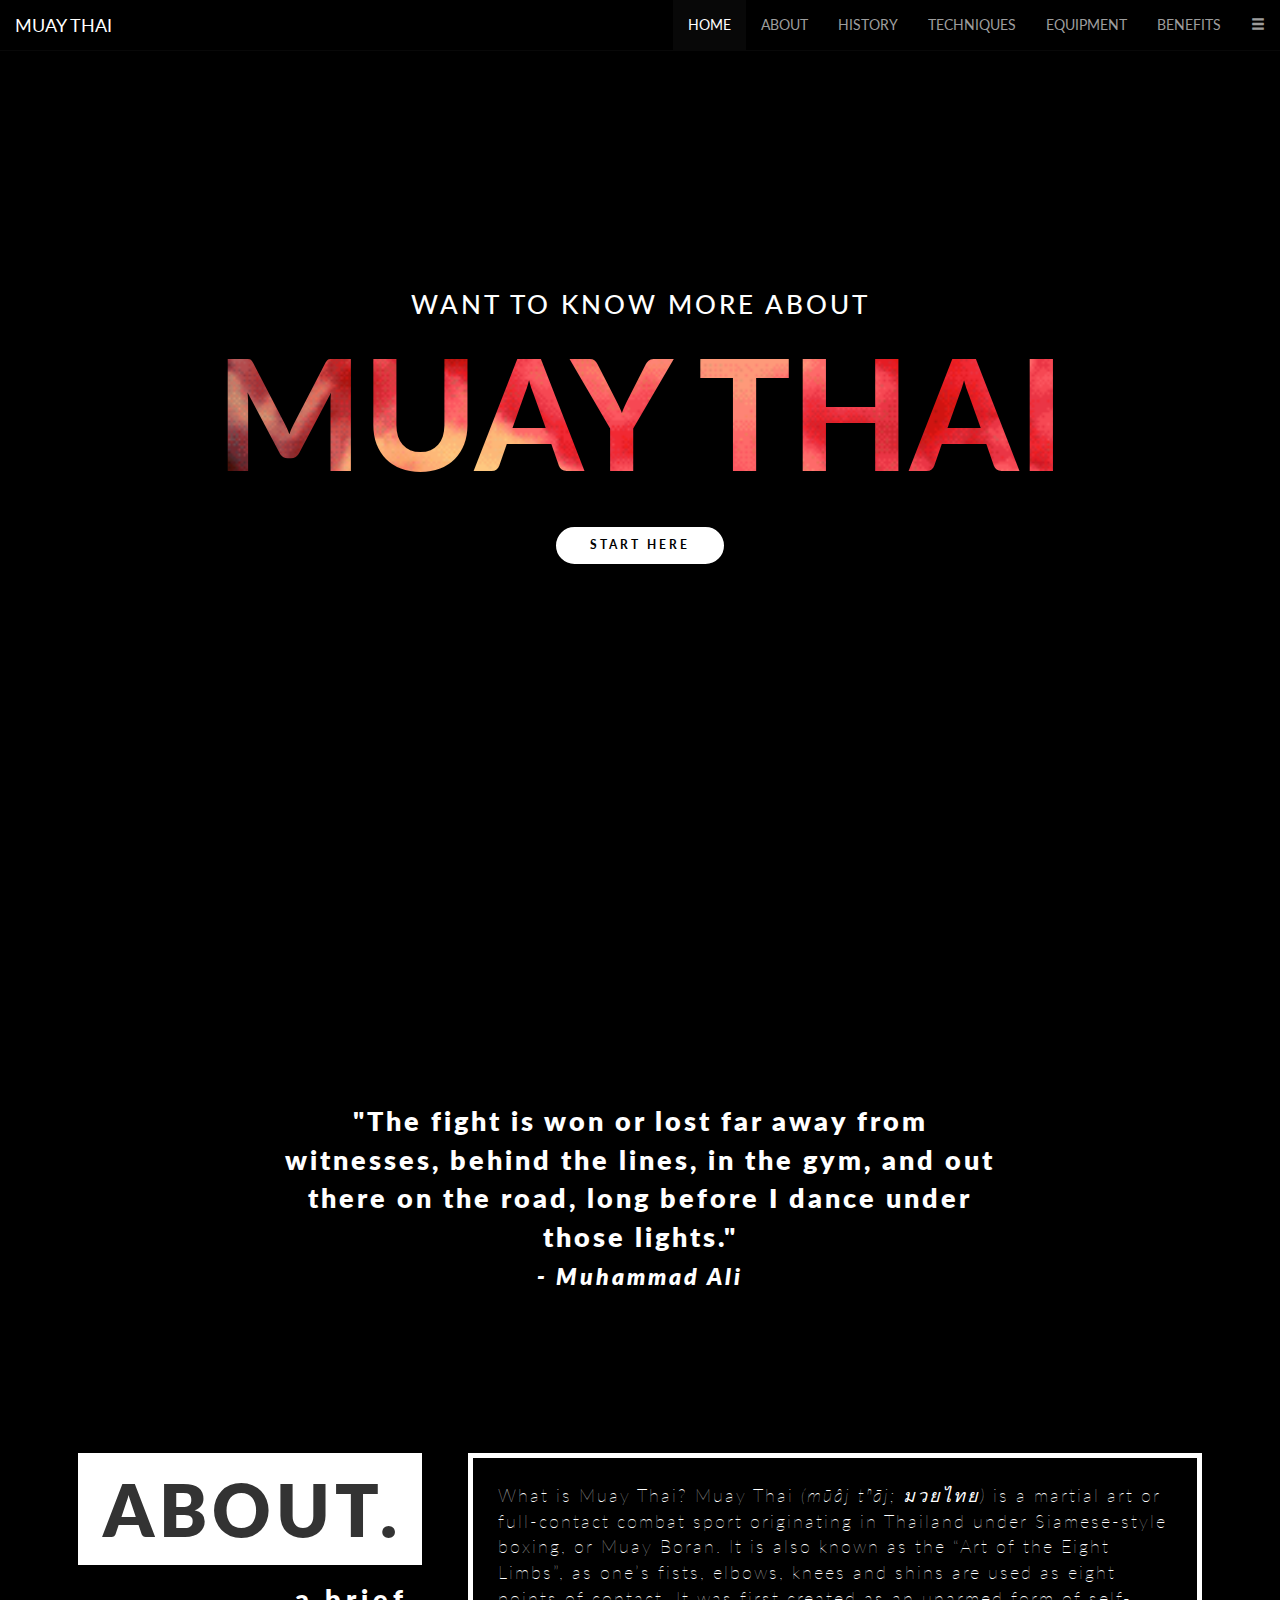
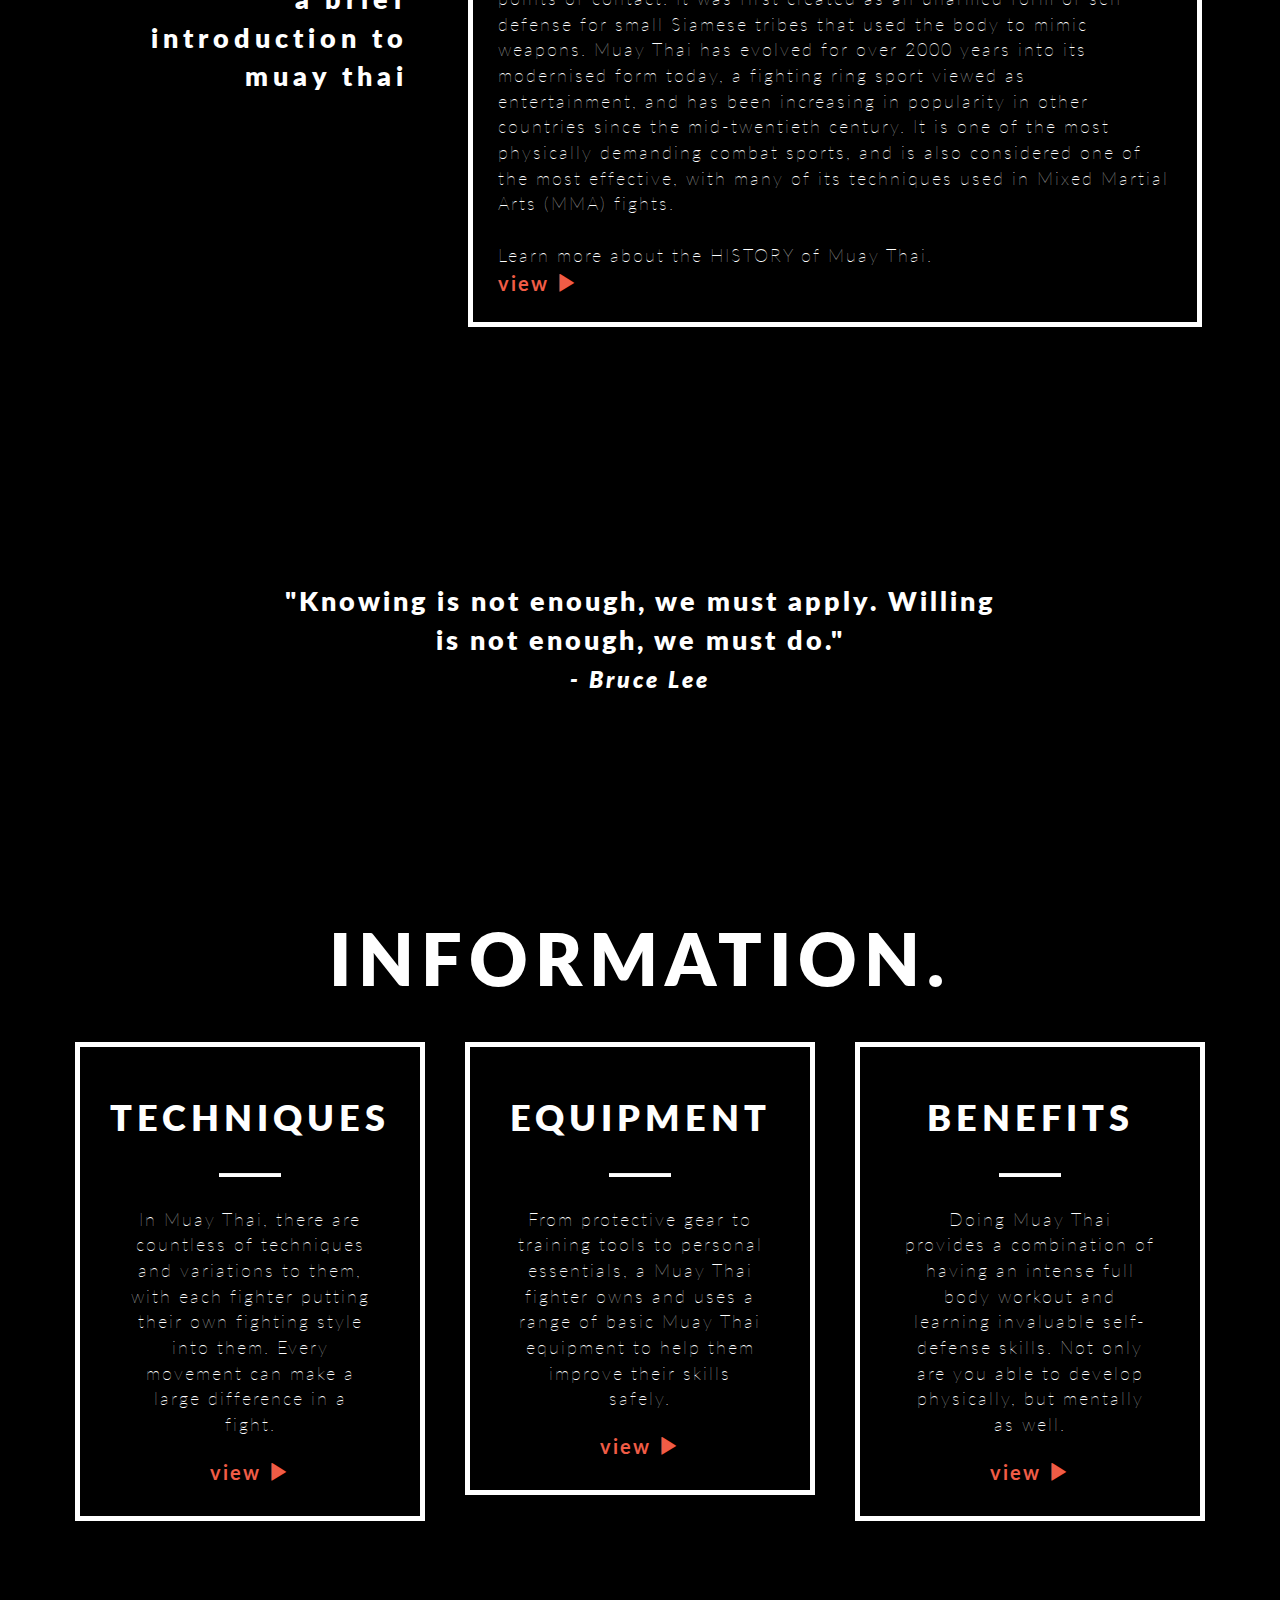
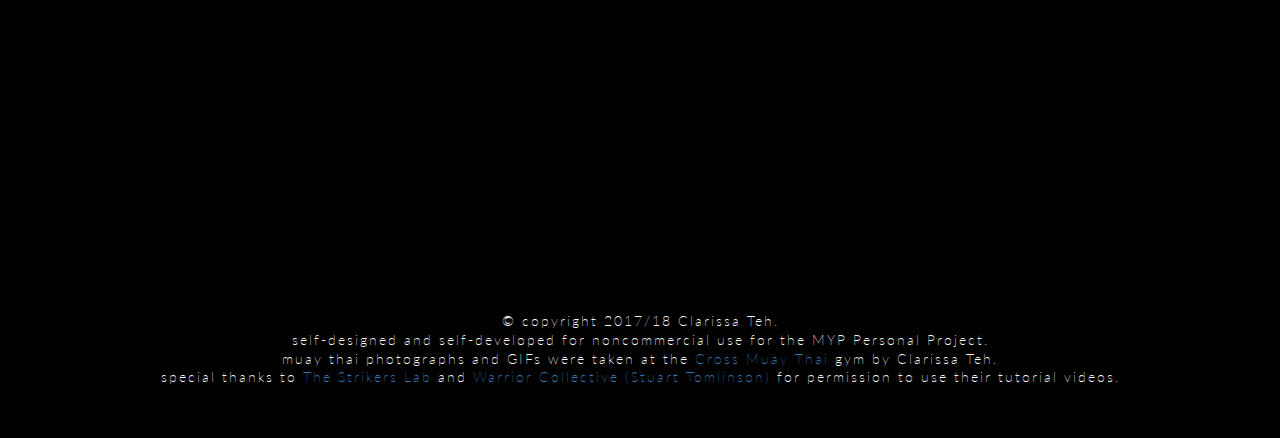
<file: index.html>
<!DOCTYPE html>
<html lang="en">
<head>
  <title>Muay Thai Information</title>
  <link rel="shortcut icon" href="./media/logo.png" />
  <meta charset="utf-8">
  <meta name="viewport" content="width=device-width, initial-scale=1">
  <link href="https://fonts.googleapis.com/css?family=Lato|Oswald" rel="stylesheet">
  <link rel="stylesheet" href="https://maxcdn.bootstrapcdn.com/bootstrap/3.3.7/css/bootstrap.min.css">
  <link rel="stylesheet" href="index.css" type="text/css" />
  <script src="https://ajax.googleapis.com/ajax/libs/jquery/3.2.1/jquery.min.js"></script>
  <script src="https://maxcdn.bootstrapcdn.com/bootstrap/3.3.7/js/bootstrap.min.js"></script>
</head>
<body>
  
  <div class="wip hidden-sm hidden-md hidden-lg hidden-xl">
    <div class="wip-holder">
      <h2 class="wip-info">THE MOBILE DEVICE VERSION IS STILL A</h2>
      <h1 class="wip-title">W.I.P</h1>
      <h2 class="wip-info">PLEASE USE A LARGER SCREEN TO VIEW THIS WEBSITE</h2>
    </div>
  </div>
  
<div class="hidden-xs">
<nav class="navbar navbar-inverse navbar-fixed-top navbar-expand-md">
  <div class="container-fluid">
    <div class="navbar-header">
      <button type="button" class="navbar-toggle collapsed" data-toggle="collapse" data-target="#bs-example-navbar-collapse-1" aria-expanded="false">
        <span class="sr-only">Toggle navigation</span>
        <span class="icon-bar"></span>
        <span class="icon-bar"></span>
        <span class="icon-bar"></span>
      </button>
      <a class="navbar-brand" href="index.html">MUAY THAI</a>
    </div>
   
   <div class="collapse navbar-collapse" id="bs-example-navbar-collapse-1">
     <ul class="nav navbar-nav navbar-right">
      <li class="active"><a href="index.html">HOME<span class="sr-only">(current)</span></a></li>
      <li><a href="index.html#group3">ABOUT</a></li>
      <li><a href="history.html">HISTORY</a></li>
      <li><a href="techniques.html">TECHNIQUES</a></li>
      <li><a href="equipment.html">EQUIPMENT</a></li>
      <li><a href="benefits.html">BENEFITS</a></li>
      <li class="visible-md visible-lg visible-xl"><a href="#"><span class="glyphicon glyphicon-menu-hamburger"></a></span></li>
    </ul>
   </div>
    
  </div>
  
</nav>

    <div id="group1">
      <header>
          <div class="intro">
          	<h2 class="semi-main-title">WANT TO KNOW MORE ABOUT</h2>
              <h1 class="main-title">MUAY THAI</h1>
              <br>
            <div class="start-here-holder">
          	  <h4><a href="#group3" class="start-here">START HERE</a></h4>
            </div>
          </div>
      </header>
    </div>
	
    <div class="parallax-background1">
      <div class="quote">
          	"The fight is won or lost far away from witnesses, behind the lines, in the gym, and out there on the road, long before I dance under those lights." 
          	<br>
          	<i>- Muhammad Ali</i>
      </div>
    </div>

    <div id="group3">
      <div class="about container">
        <div class="row">
          <div class="col-sm-4">
            <div class="col-sm-12 about-title">ABOUT.</div>
            <div class="col-sm-12">
              <div class="about-muaythai">a brief introduction to muay thai</div>
            </div>
          </div>
          
              <div class="col-sm-8 about-info-holder">
                <div class="about-info">What is Muay Thai? Muay Thai <i>(mūa̯j tʰāj; มวยไทย)</i> is a martial art or full-contact combat sport originating in Thailand under Siamese-style boxing, or Muay Boran. It is also known as the “Art of the Eight Limbs”, as one’s fists, elbows, knees and shins are used as eight points of contact. It was first created as an unarmed form of self-defense for small Siamese tribes that used the body to mimic weapons. Muay Thai has evolved for over 2000 years into its modernised form today, a fighting ring sport viewed as entertainment, and has been increasing in popularity in other countries since the mid-twentieth century. It is one of the most physically demanding combat sports, and is also considered one of the most effective, with many of its techniques used in Mixed Martial Arts (MMA) fights.
                  <br>
                  <br>
                  Learn more about the HISTORY of Muay Thai. <div class="history-view"><a href="history.html">view  <span class="glyphicon glyphicon-play"></span></a></div>
                </div>
              </div>
          
        </div>
      </div>
    </div>
    
    <div class="parallax-background2">
      <div class="quote">
          	"Knowing is not enough, we must apply. Willing is not enough, we must do." 
          	<br>
          	<i>- Bruce Lee</i>
      </div>
    </div>

    <div id="group5">
      <div class="info container">
        <div class="row">
          <div class="col-sm-12 info-head">INFORMATION.</div>
        </div>
        <div class="row info-container" >
          
          <div class="col-sm-4 techniques info-section">
            <div class="col-sm-12 info-gap">
              <div class="info-title">TECHNIQUES</div>
              <hr class="info-break">
              <div class="info-body">In Muay Thai, there are countless of techniques and variations to them, with each fighter putting their own fighting style into them. Every movement can make a large difference in a fight.</div>
              <div class="info-view"><a href="techniques.html">view  <span class="glyphicon glyphicon-play"></span></a></div>
            </div>
          </div>
          <div class="col-sm-4 equipment info-section">
            <div class="col-sm-12 info-gap">
              <div class="info-title">EQUIPMENT</div>
              <hr class="info-break">
              <div class="info-body">From protective gear to training tools to personal essentials, a Muay Thai fighter owns and uses a range of basic Muay Thai equipment to help them improve their skills safely.</div>
              <div class="info-view"><a href="equipment.html">view  <span class="glyphicon glyphicon-play"></span></a></div>
            </div>
          </div>
          <div class="col-sm-4 benefits info-section">
            <div class="col-sm-12 info-gap">
              <div class="info-title">BENEFITS</div>
              <hr class="info-break">
              <div class="info-body">Doing Muay Thai provides a combination of having an intense full body workout and learning invaluable self-defense skills. Not only are you able to develop physically, but mentally as well. </div>
              <div class="info-view"><a href="benefits.html">view  <span class="glyphicon glyphicon-play"></span></a></div>
            </div>
          </div>
        </div>
          
      </div>
    </div>
    
    <div class="footer-image"></div>
      
    <footer>
      <div class="footer-content">
          <p class="credit">
            &copy; copyright 2017/18 Clarissa Teh. 
            <br>
            self-designed and self-developed for noncommercial use for the MYP Personal Project.
            <br>
            muay thai photographs and GIFs were taken at the <a href="http://www.crossmuaythai.com/">Cross Muay Thai</a> gym by Clarissa Teh.
            <br>
            special thanks to <a href="https://www.youtube.com/user/MuayThaiMovement">The Strikers Lab</a> and <a href="https://www.youtube.com/channel/UCpLH5tDGl_QiRJ1eDUTLFxQ">Warrior Collective (Stuart Tomlinson)</a> for permission to use their tutorial videos.
          </p>
      </div>
    </footer>
  </div>  

</body>
</html>
</file>
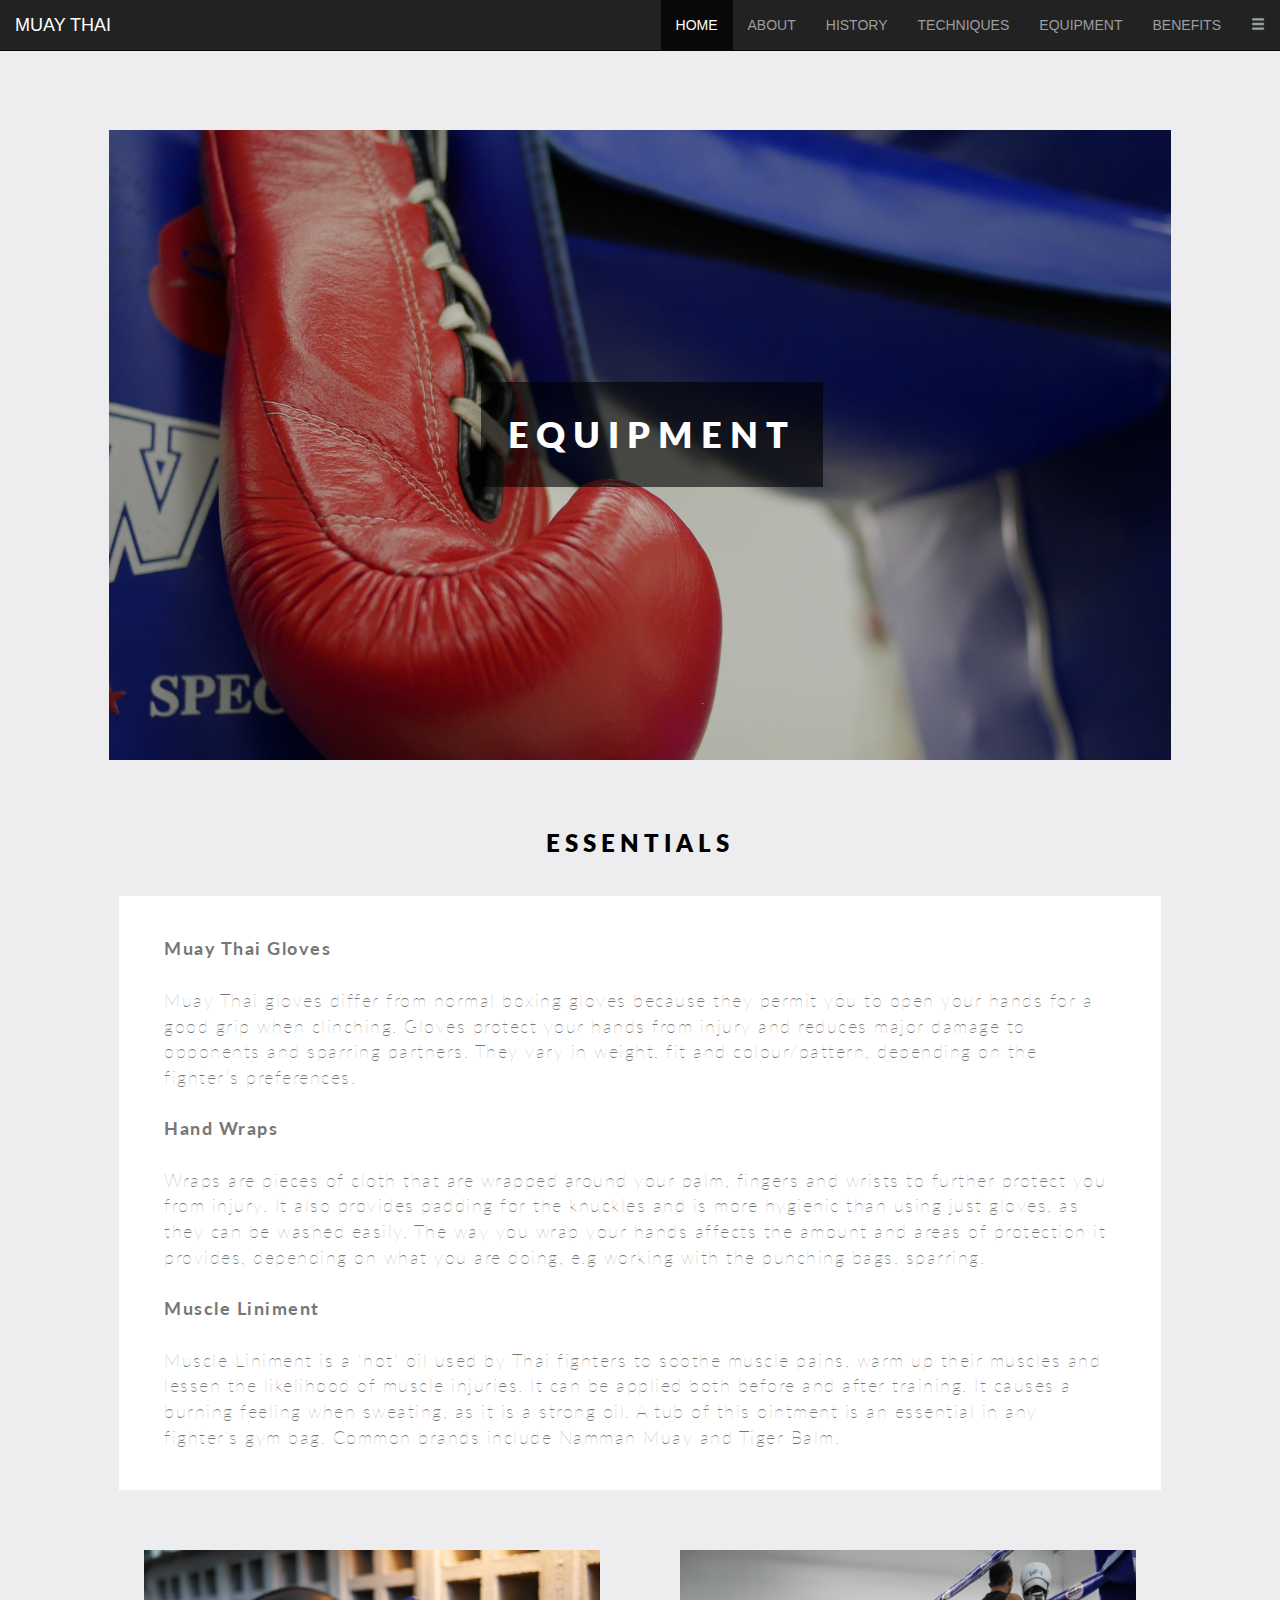
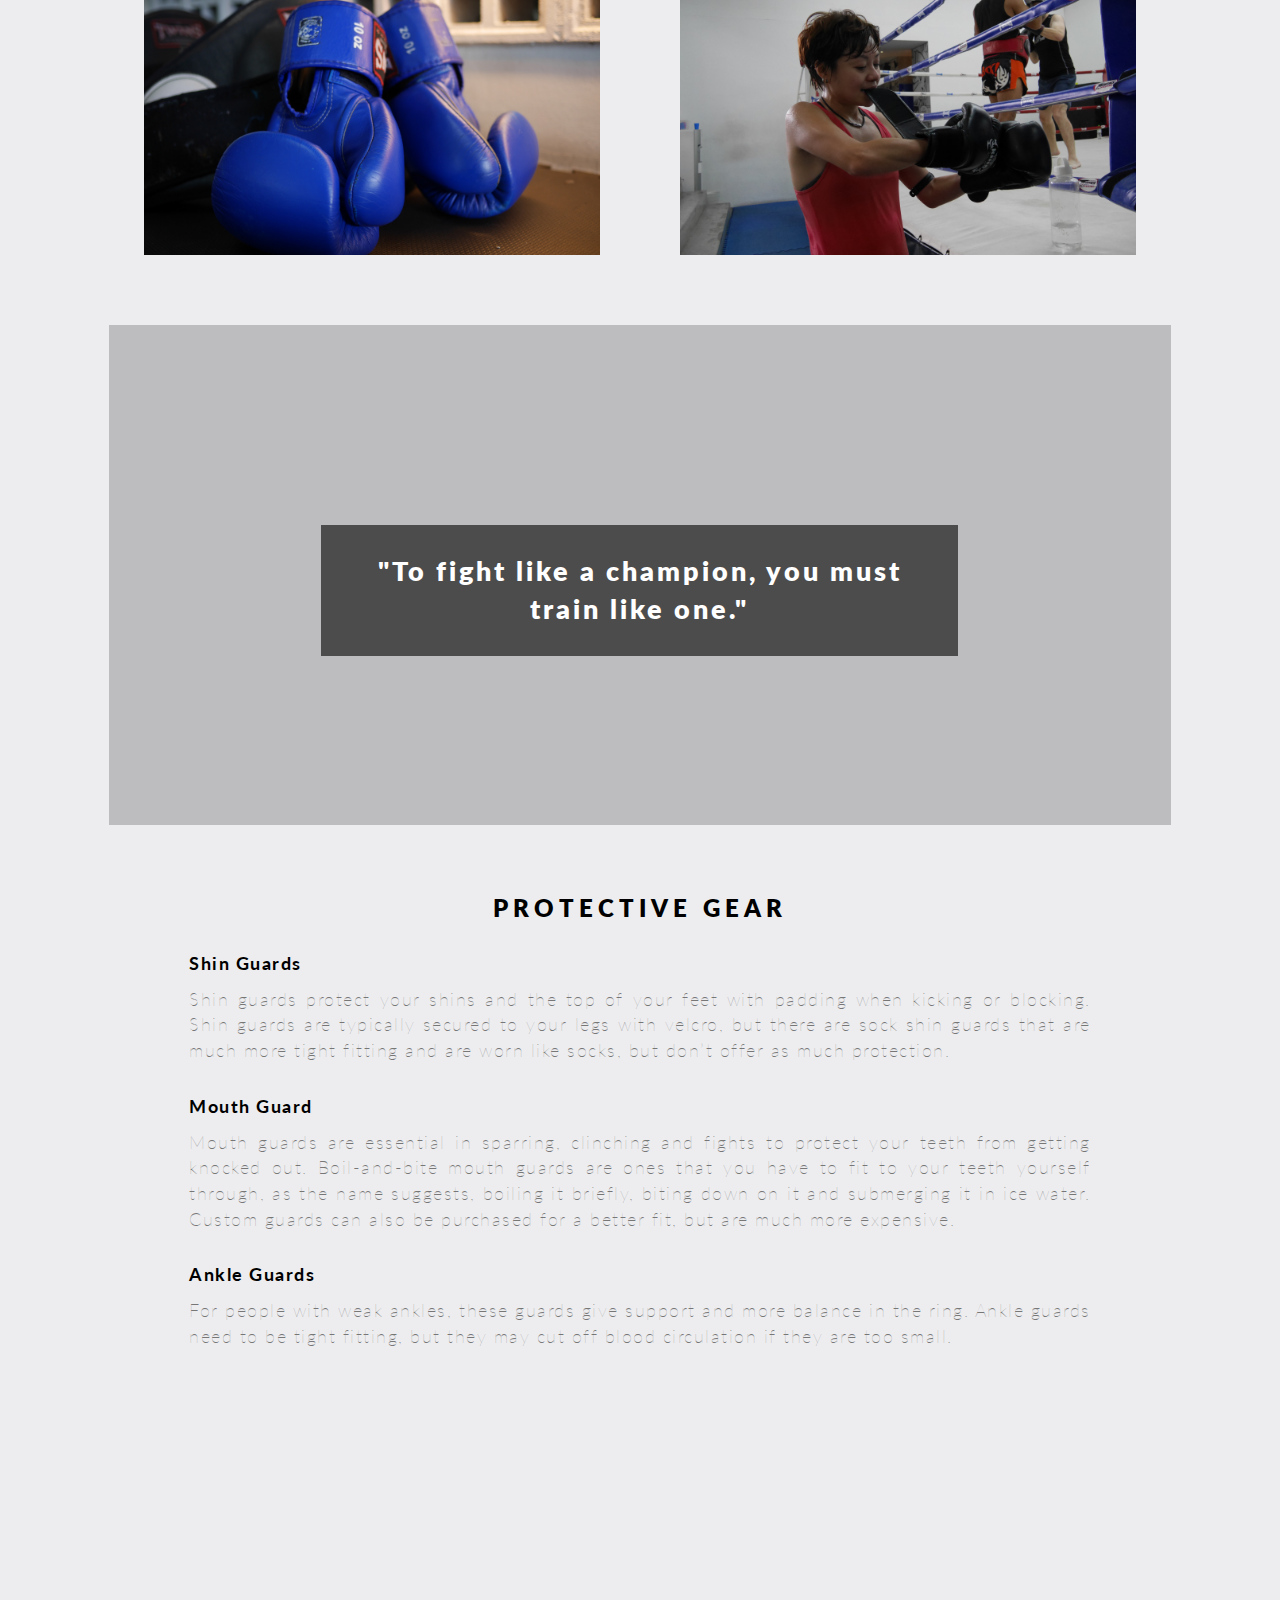
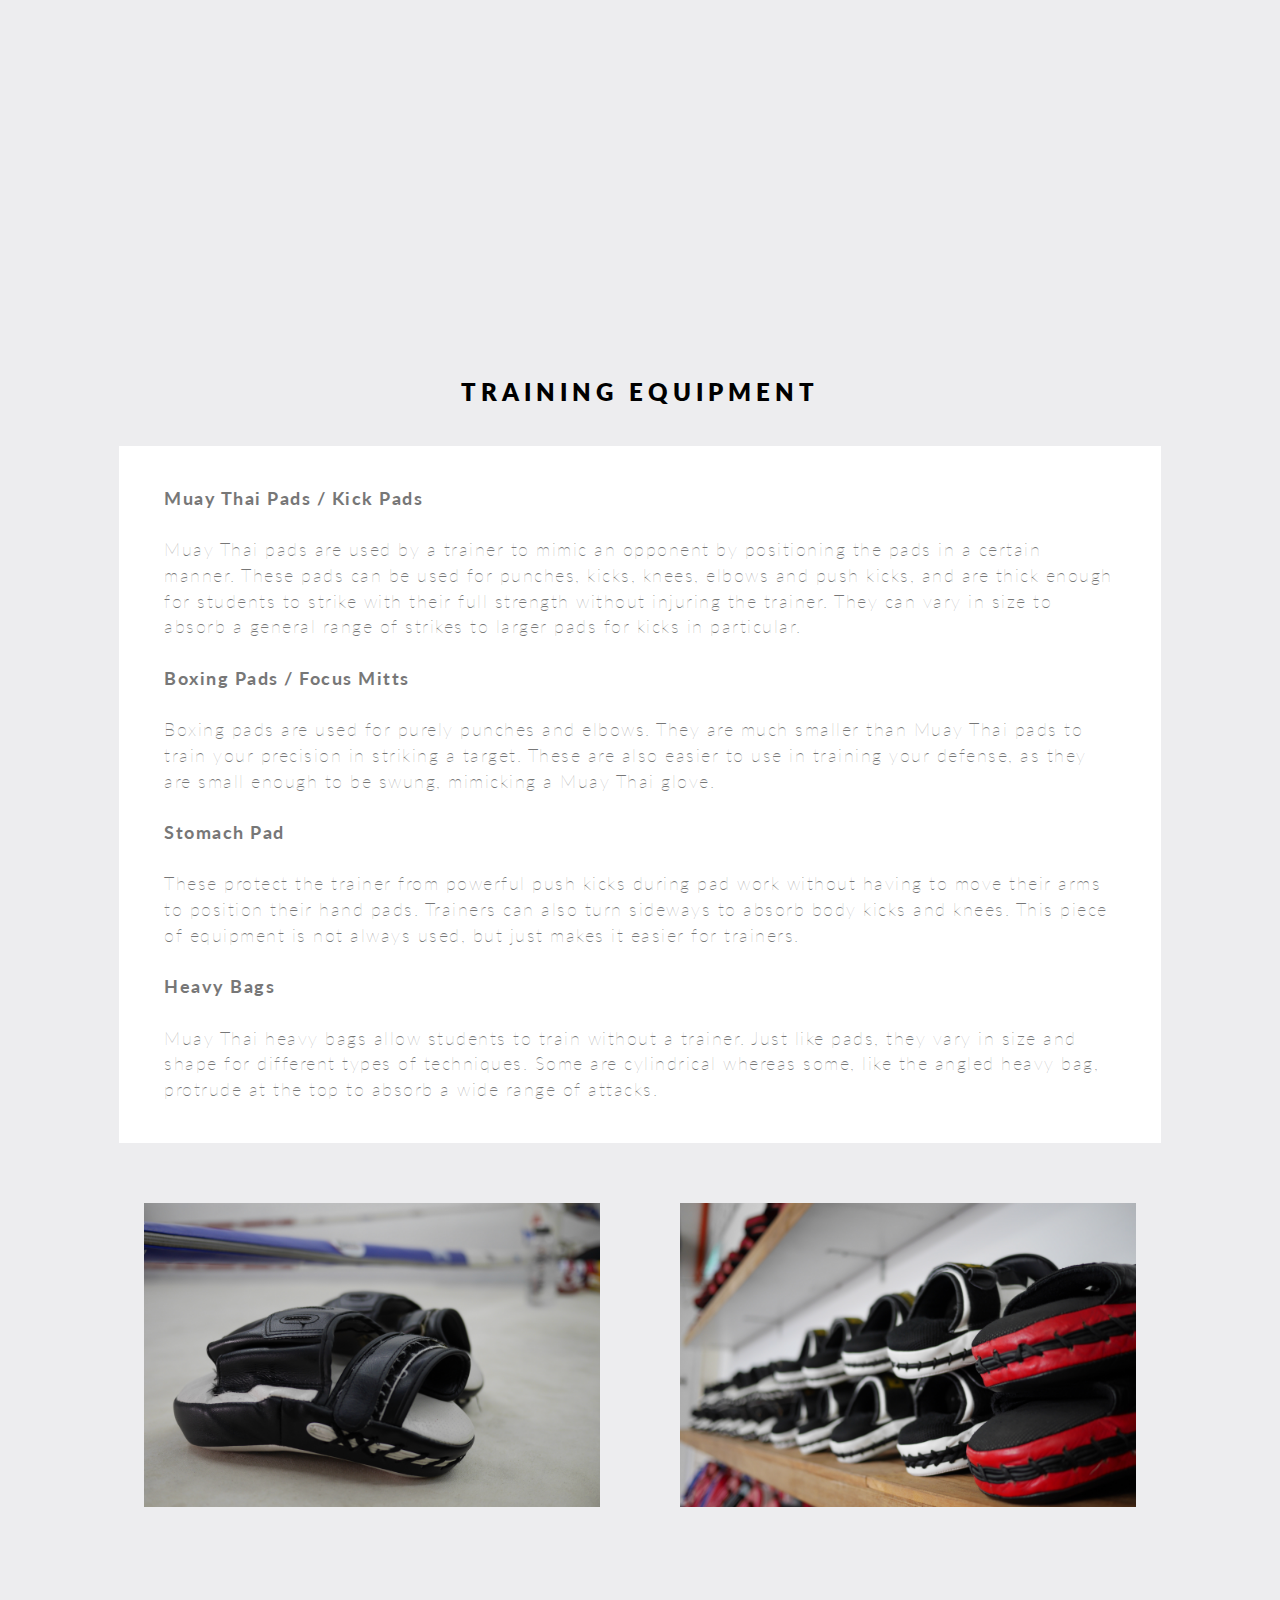
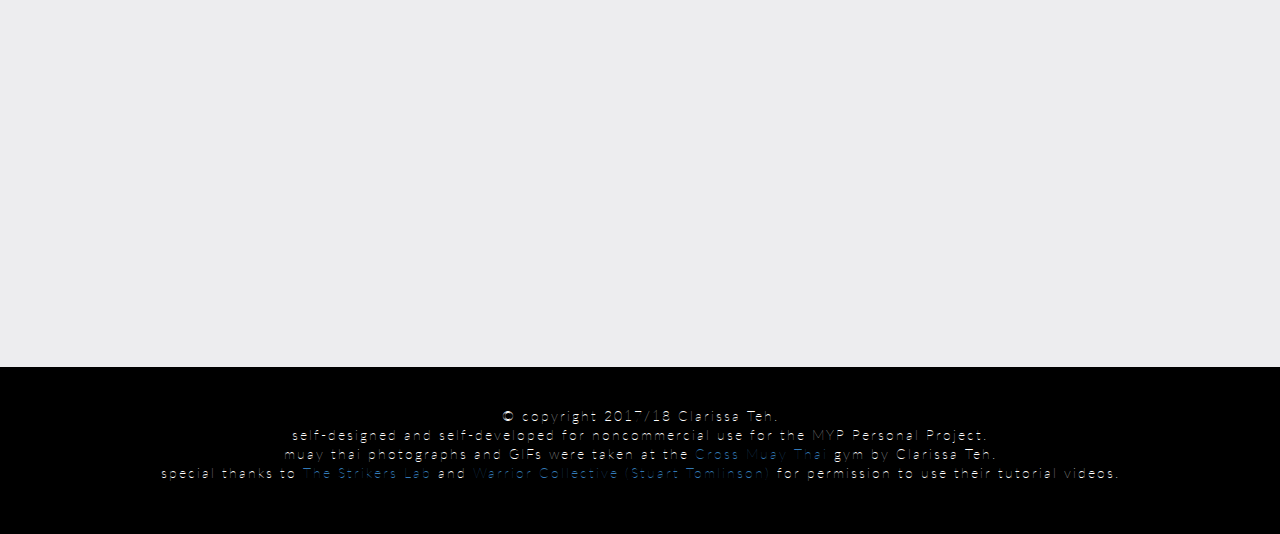
<file: equipment.html>
<!DOCTYPE html>
<html lang="en">
<head>
  <title>Muay Thai Information</title>
  <link rel="shortcut icon" href="./media/logo.png" />
  <meta charset="utf-8">
  <meta name="viewport" content="width=device-width, initial-scale=1">
  <link href="https://fonts.googleapis.com/css?family=Lato|Oswald" rel="stylesheet">
  <link rel="stylesheet" href="https://maxcdn.bootstrapcdn.com/bootstrap/3.3.7/css/bootstrap.min.css">
  <link rel="stylesheet" href="equipment.css" type="text/css" />
  <script src="https://ajax.googleapis.com/ajax/libs/jquery/3.2.1/jquery.min.js"></script>
  <script src="https://maxcdn.bootstrapcdn.com/bootstrap/3.3.7/js/bootstrap.min.js"></script>
</head>
<body>

  <div class="wip hidden-sm hidden-md hidden-lg hidden-xl">
    <div class="wip-holder">
      <h2 class="wip-info">THE MOBILE DEVICE VERSION IS STILL A</h2>
      <h1 class="wip-title">W.I.P</h1>
      <h2 class="wip-info">PLEASE USE A LARGER SCREEN TO VIEW THIS WEBSITE</h2>
    </div>
  </div>

<div class="hidden-xs">
<nav class="navbar navbar-inverse navbar-fixed-top navbar-expand-md">
  <div class="container-fluid">
    <div class="navbar-header">
      <button type="button" class="navbar-toggle collapsed" data-toggle="collapse" data-target="#bs-example-navbar-collapse-1" aria-expanded="false">
        <span class="sr-only">Toggle navigation</span>
        <span class="icon-bar"></span>
        <span class="icon-bar"></span>
        <span class="icon-bar"></span>
      </button>
      <a class="navbar-brand" href="index.html">MUAY THAI</a>
    </div>
   
   <div class="collapse navbar-collapse" id="bs-example-navbar-collapse-1">
     <ul class="nav navbar-nav navbar-right">
      <li class="active"><a href="index.html">HOME<span class="sr-only">(current)</span></a></li>
      <li><a href="index.html#group3">ABOUT</a></li>
      <li><a href="history.html">HISTORY</a></li>
      <li><a href="techniques.html">TECHNIQUES</a></li>
      <li><a href="equipment.html">EQUIPMENT</a></li>
      <li><a href="benefits.html">BENEFITS</a></li>
      <li class="visible-md visible-lg visible-xl"><a href="#"><span class="glyphicon glyphicon-menu-hamburger"></a></span></li>
    </ul>
   </div>
    
  </div>
  
</nav>

<div class="row">
  <div class="col-sm-1"></div>
  <div class="col-sm-10">
      <header>
        <div class="darken"></div>
        <div id="group1">
          <div class="title">
          	EQUIPMENT
          </div>
        </div>
      </header>
    
    <div class="essentials">
      <h3>ESSENTIALS</h3>
      <br>
      <div class="row" >
          <div class="col-sm-12 info-gap">
            <div class="col-sm-12 info-section">
              <p class="info-body">
                
                <b>Muay Thai Gloves</b>
                <br>
                <br>
                Muay Thai gloves differ from normal boxing gloves because they permit you to open your hands for a good grip when clinching. Gloves protect your hands from injury and reduces major damage to opponents and sparring partners. They vary in weight, fit and colour/pattern, depending on the fighter’s preferences. 
                <br>
                <br>
                <b>Hand Wraps</b>
                <br>
                <br>
                Wraps are pieces of cloth that are wrapped around your palm, fingers and wrists to further protect you from injury. It also provides padding for the knuckles and is more hygienic than using just gloves, as they can be washed easily. The way you wrap your hands affects the amount and areas of protection it provides, depending on what you are doing, e.g working with the punching bags, sparring.
                <br>
                <br>
                <b>Muscle Liniment</b>
                <br>
                <br>
                Muscle Liniment is a ‘hot’ oil used by Thai fighters to soothe muscle pains, warm up their muscles and lessen the likelihood of muscle injuries. It can be applied both before and after training. It causes a burning feeling when sweating, as it is a strong oil. A tub of this ointment is an essential in any fighter's gym bag. Common brands include Namman Muay and Tiger Balm.
              </p>
            </div>
          </div>
          
          <div class="col-sm-6">
            <div class="col-sm-12">
               <img src="./media/gloves2.jpg" />
            </div>
          </div>
          <div class="col-sm-6">
            <div class="col-sm-12">
              <img src="./media/coolgloves.jpg" />
            </div>
          </div>
        
        </div>
    </div>

    <div class="parallax-background1">
      <div class="darken"></div>
      <div class="quote">
          	"To fight like a champion, you must train like one." 
      </div>
    </div>
    
    <div class="protective">
      <h3>PROTECTIVE GEAR</h3>
      <br>
      <p><b>Shin Guards</b></p>
      <p>
        Shin guards protect your shins and the top of your feet with padding when kicking or blocking. Shin guards are typically secured to your legs with velcro, but there are sock shin guards that are much more tight fitting and are worn like socks, but don’t offer as much protection.
      </p>
      <br>
      <p><b>Mouth Guard</b></p>
      <p>
        Mouth guards are essential in sparring, clinching and fights to protect your teeth from getting knocked out. Boil-and-bite mouth guards are ones that you have to fit to your teeth yourself through, as the name suggests, boiling it briefly, biting down on it and submerging it in ice water. Custom guards can also be purchased for a better fit, but are much more expensive.
      </p>
      <br>
      <p><b>Ankle Guards</b></p>
      <p>
        For people with weak ankles, these guards give support and more balance in the ring. Ankle guards need to be tight fitting, but they may cut off blood circulation if they are too small.
      </p>

    </div>
    
    <div class="parallax-background2"></div>
    
    <div class="training">
      <h3>TRAINING EQUIPMENT</h3>
      <br>
      <div class="row" >
          <div class="col-sm-12 info-gap">
            <div class="col-sm-12 info-section">
              <p class="info-body">
                
                <b>Muay Thai Pads / Kick Pads</b>
                <br>
                <br>
                Muay Thai pads are used by a trainer to mimic an opponent by positioning the pads in a certain manner. These pads can be used for punches, kicks, knees, elbows and push kicks, and are thick enough for students to strike with their full strength without injuring the trainer. They can vary in size to absorb a general range of strikes to larger pads for kicks in particular.
                <br>
                <br>
                <b>Boxing Pads / Focus Mitts</b>
                <br>
                <br>
                Boxing pads are used for purely punches and elbows. They are much smaller than Muay Thai pads to train your precision in striking a target. These are also easier to use in training your defense, as they are small enough to be swung, mimicking a Muay Thai glove.
                <br>
                <br>
                <b>Stomach Pad</b>
                <br>
                <br>
                These protect the trainer from powerful push kicks during pad work without having to move their arms to position their hand pads. Trainers can also turn sideways to absorb body kicks and knees. This piece of equipment is not always used, but just makes it easier for trainers.
                <br>
                <br>
                <b>Heavy Bags</b>
                <br>
                <br>
                Muay Thai heavy bags allow students to train without a trainer. Just like pads, they vary in size and shape for different types of techniques. Some are cylindrical whereas some, like the angled heavy bag, protrude at the top to absorb a wide range of attacks.
              </p>

            </div>
          </div>
          
          <div class="col-sm-6">
            <div class="col-sm-12">
               <img src="./media/e3.jpg" />
            </div>
          </div>
          <div class="col-sm-6">
            <div class="col-sm-12">
              <img src="./media/e4.jpg" />
            </div>
          </div>
        
        </div>
    </div>
    
    <div class="footer-image"></div>
    </div>
  <div class="col-sm-1"></div>
</div>

    <footer>
      <div class="footer-content">
          <p class="credit">
            &copy; copyright 2017/18 Clarissa Teh. 
            <br>
            self-designed and self-developed for noncommercial use for the MYP Personal Project.
            <br>
            muay thai photographs and GIFs were taken at the <a href="http://www.crossmuaythai.com/">Cross Muay Thai</a> gym by Clarissa Teh.
            <br>
            special thanks to <a href="https://www.youtube.com/user/MuayThaiMovement">The Strikers Lab</a> and <a href="https://www.youtube.com/channel/UCpLH5tDGl_QiRJ1eDUTLFxQ">Warrior Collective (Stuart Tomlinson)</a> for permission to use their tutorial videos.
          </p>
      </div>
    </footer>
  </div>

</body>
</html>
</file>
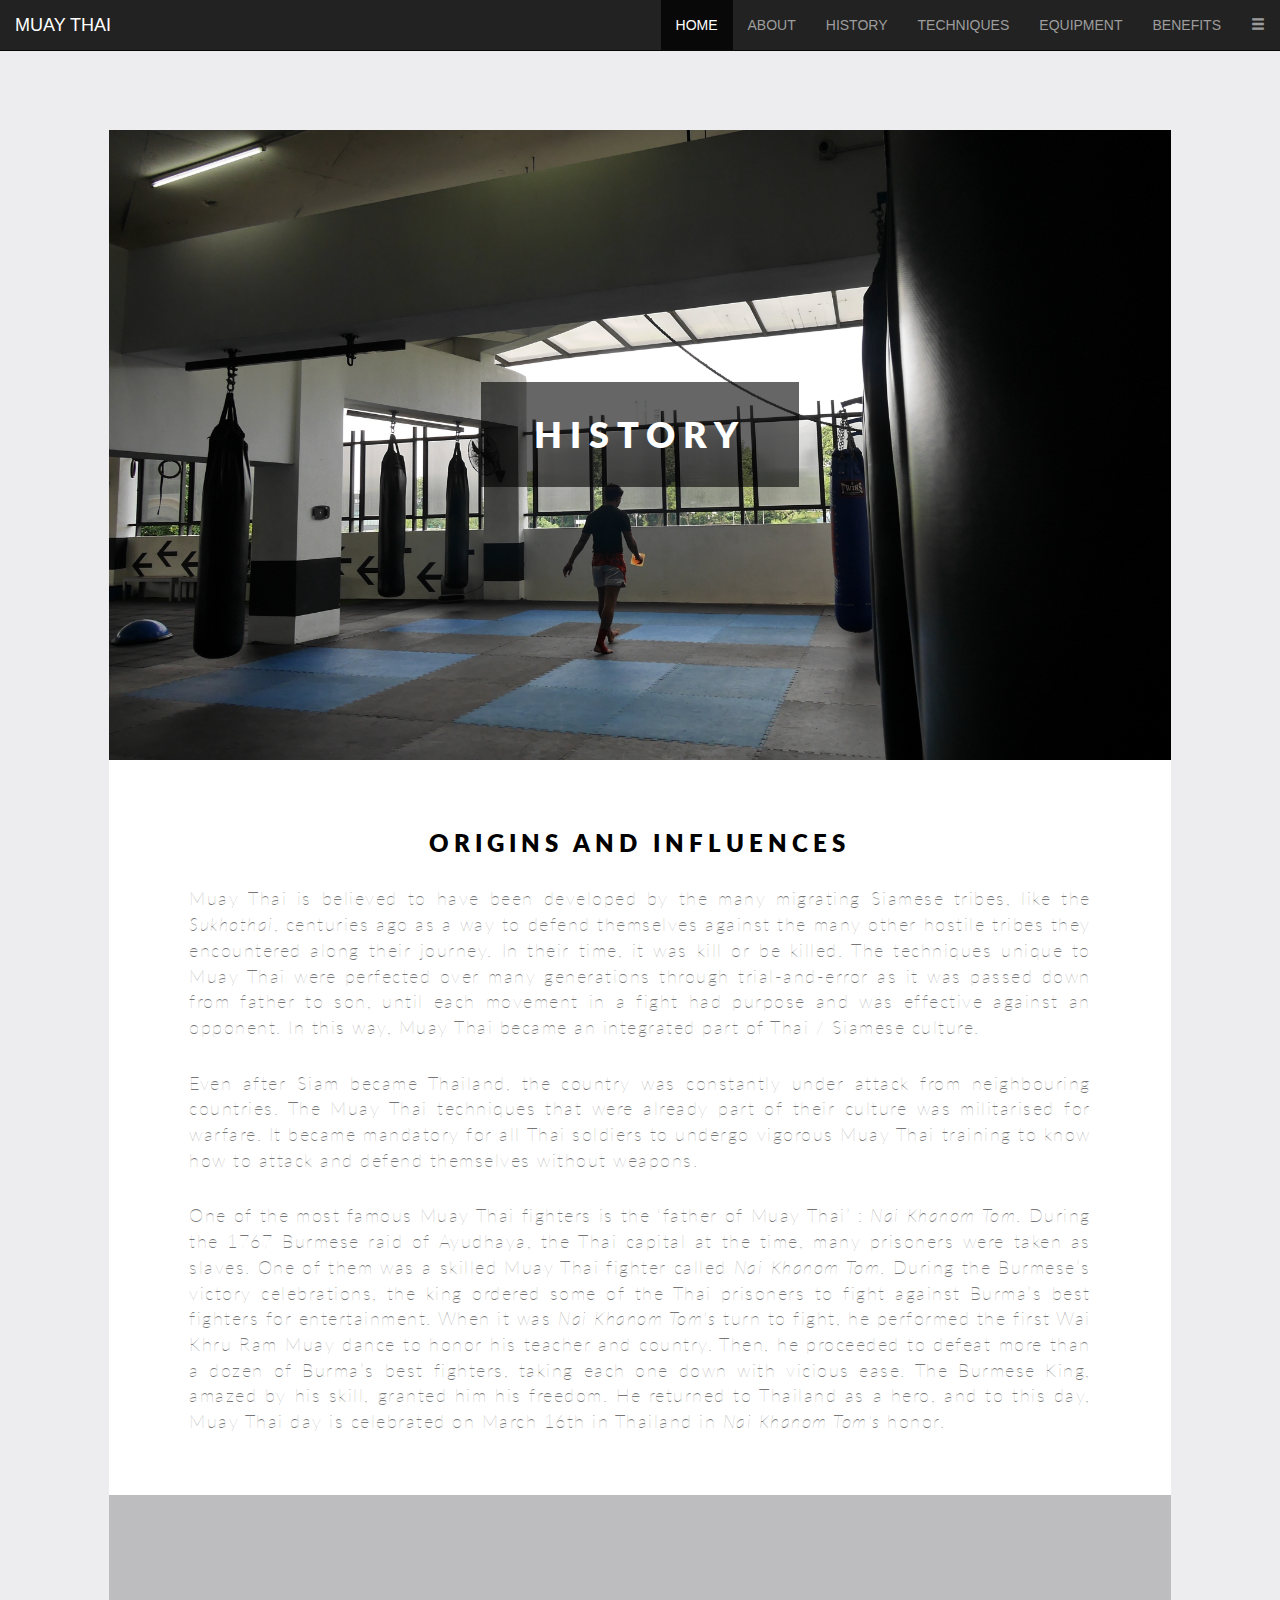
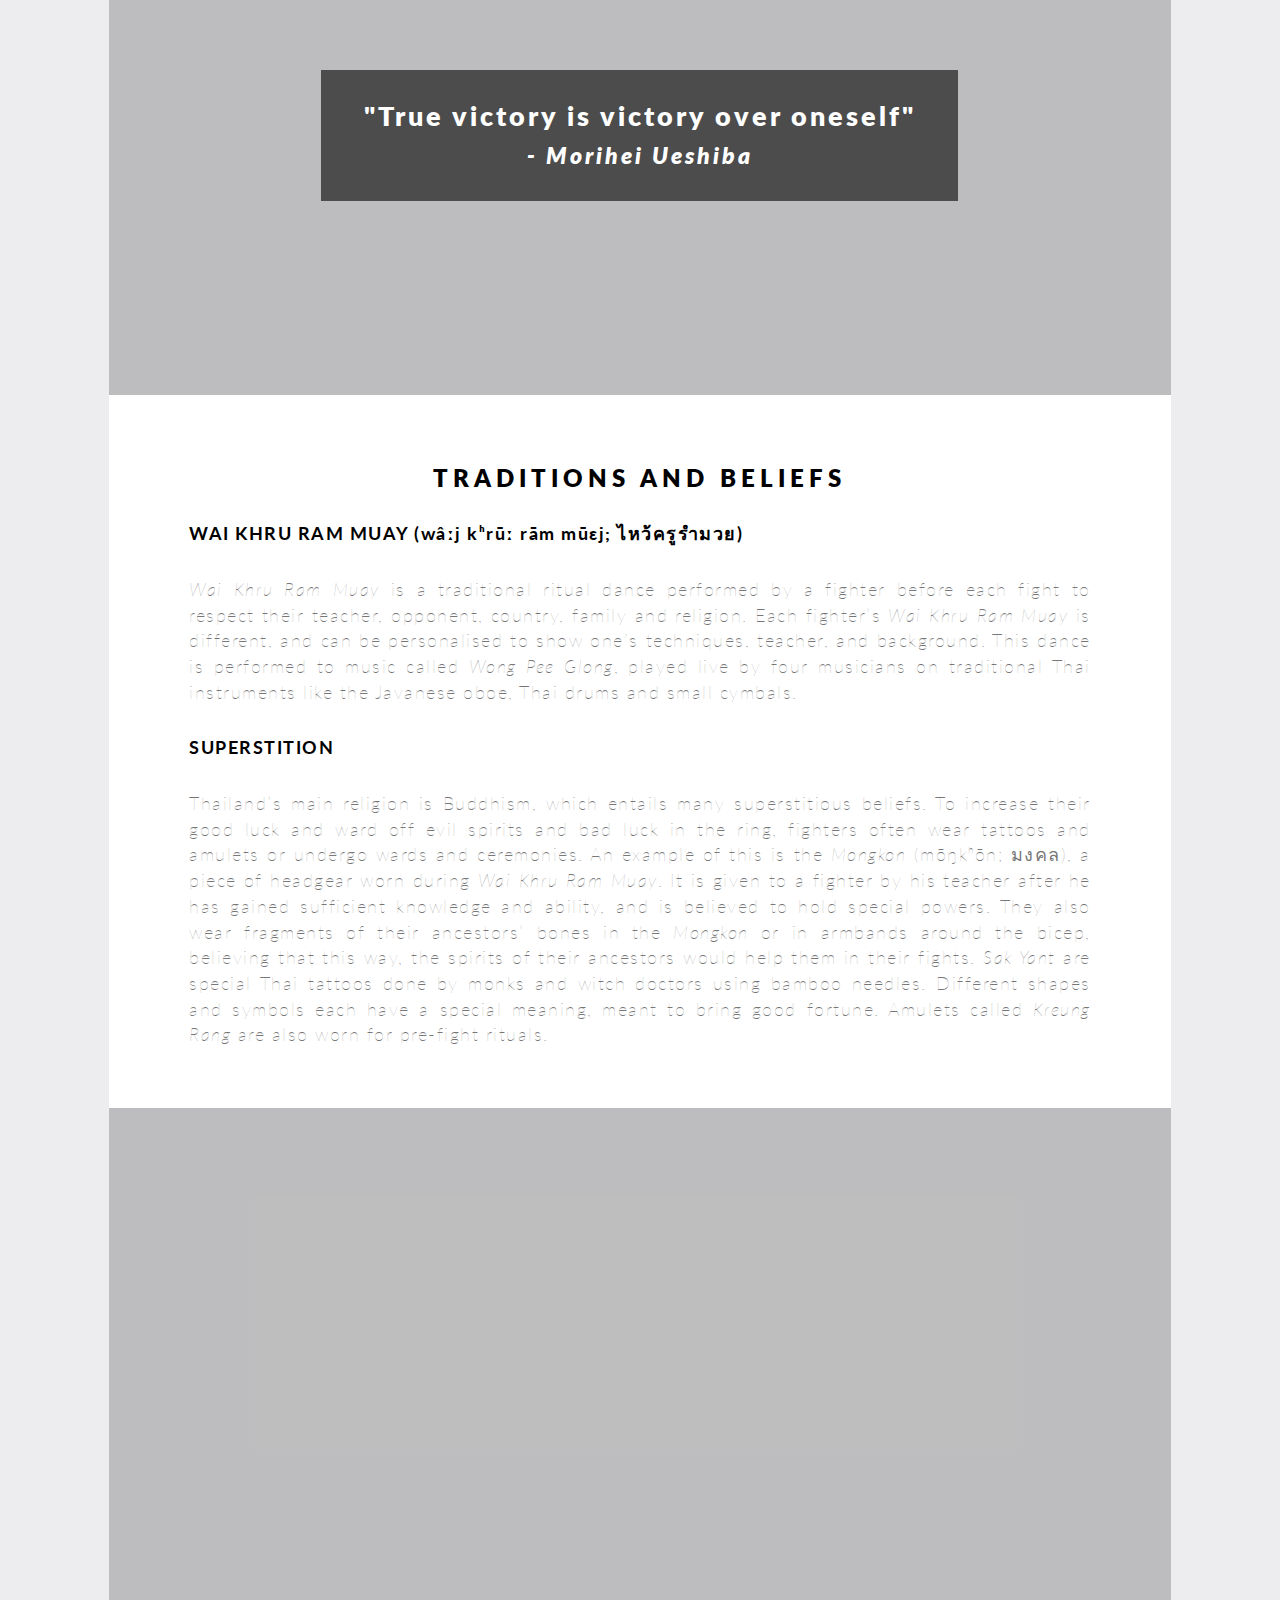
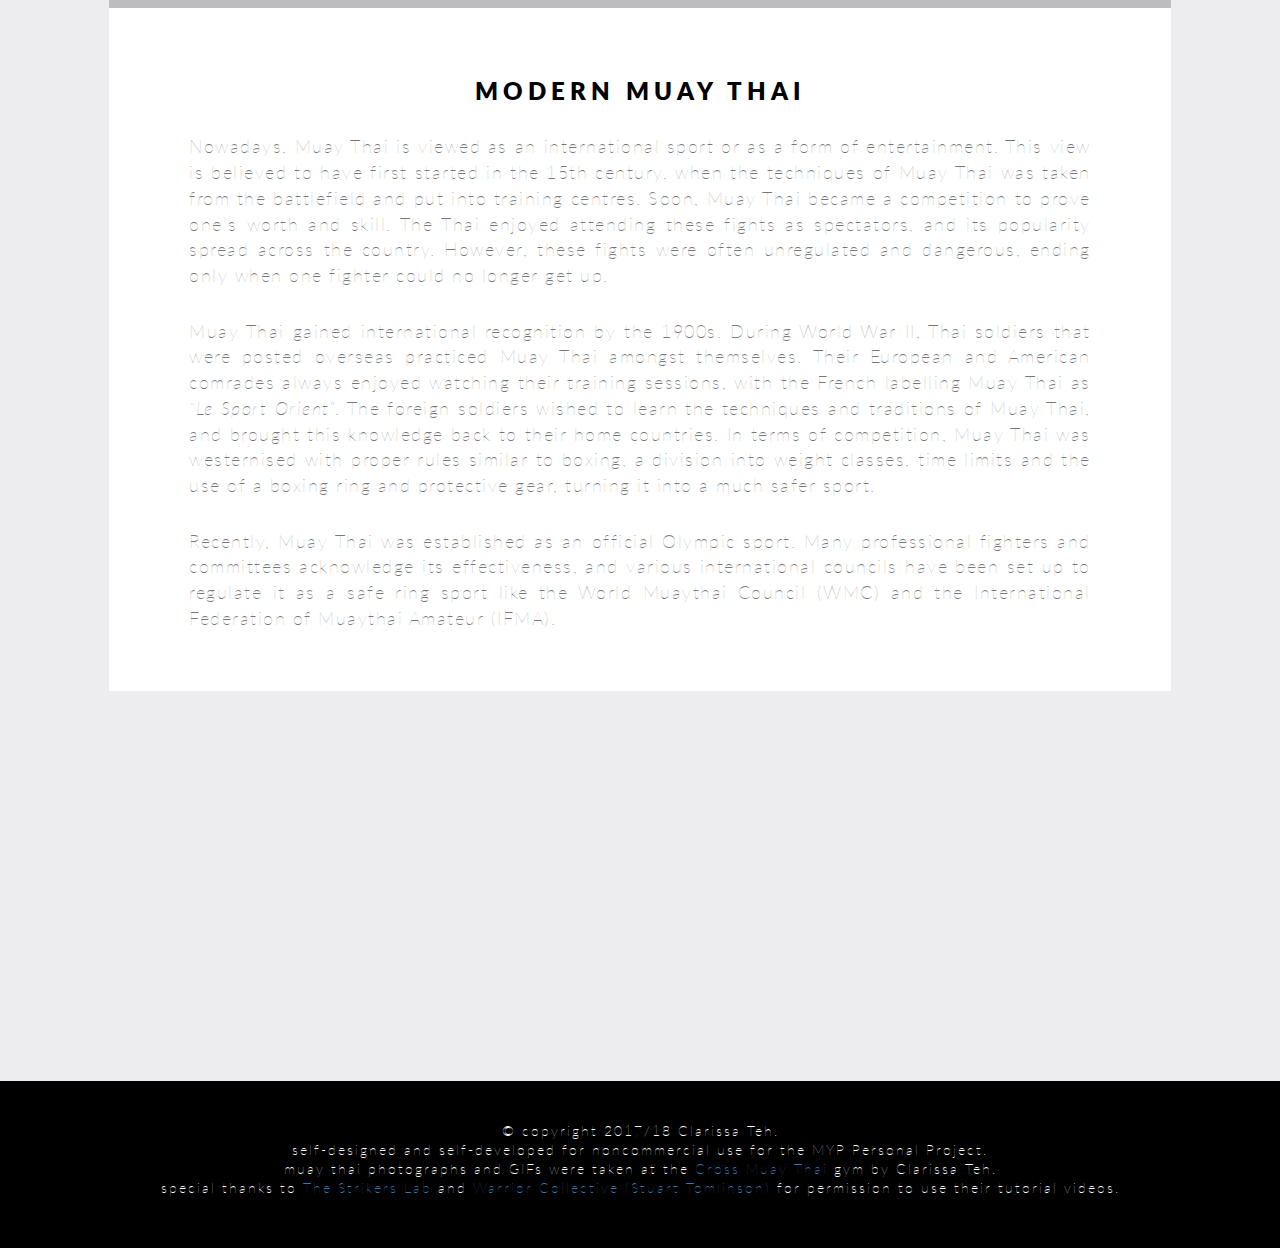
<file: history.html>
<!DOCTYPE html>
<html lang="en">
<head>
  <title>Muay Thai Information</title>
  <link rel="shortcut icon" href="./media/logo.png" />
  <meta charset="utf-8">
  <meta name="viewport" content="width=device-width, initial-scale=1">
  <link href="https://fonts.googleapis.com/css?family=Lato|Oswald" rel="stylesheet">
  <link rel="stylesheet" href="https://maxcdn.bootstrapcdn.com/bootstrap/3.3.7/css/bootstrap.min.css">
  <link rel="stylesheet" href="history.css" type="text/css" />
  <script src="https://ajax.googleapis.com/ajax/libs/jquery/3.2.1/jquery.min.js"></script>
  <script src="https://maxcdn.bootstrapcdn.com/bootstrap/3.3.7/js/bootstrap.min.js"></script>
</head>
<body>

  <div class="wip hidden-sm hidden-md hidden-lg hidden-xl">
    <div class="wip-holder">
      <h2 class="wip-info">THE MOBILE DEVICE VERSION IS STILL A</h2>
      <h1 class="wip-title">W.I.P</h1>
      <h2 class="wip-info">PLEASE USE A LARGER SCREEN TO VIEW THIS WEBSITE</h2>
    </div>
  </div>
  
<div class="hidden-xs">
<nav class="navbar navbar-inverse navbar-fixed-top navbar-expand-md">
  <div class="container-fluid">
    <div class="navbar-header">
      <button type="button" class="navbar-toggle collapsed" data-toggle="collapse" data-target="#bs-example-navbar-collapse-1" aria-expanded="false">
        <span class="sr-only">Toggle navigation</span>
        <span class="icon-bar"></span>
        <span class="icon-bar"></span>
        <span class="icon-bar"></span>
      </button>
      <a class="navbar-brand" href="index.html">MUAY THAI</a>
    </div>
   
   <div class="collapse navbar-collapse" id="bs-example-navbar-collapse-1">
     <ul class="nav navbar-nav navbar-right">
      <li class="active"><a href="index.html">HOME<span class="sr-only">(current)</span></a></li>
      <li><a href="index.html#group3">ABOUT</a></li>
      <li><a href="history.html">HISTORY</a></li>
      <li><a href="techniques.html">TECHNIQUES</a></li>
      <li><a href="equipment.html">EQUIPMENT</a></li>
      <li><a href="benefits.html">BENEFITS</a></li>
      <li class="visible-md visible-lg visible-xl"><a href="#"><span class="glyphicon glyphicon-menu-hamburger"></a></span></li>
    </ul>
   </div>
    
  </div>
  
</nav>

<div class="row">
  <div class="col-sm-1"></div>
  <div class="col-sm-10">
      <header>
        <div id="group1">
          <div class="title">
          	HISTORY
          </div>
        </div>
      </header>
    
    <div class="origins">
      <h3>ORIGINS AND INFLUENCES</h3>
      <br>
      <p>
        Muay Thai is believed to have been developed by the many migrating Siamese tribes, like the <i>Sukhothai</i>, centuries ago as a way to defend themselves against the many other hostile tribes they encountered along their journey. In their time, it was kill or be killed. The techniques unique to Muay Thai were perfected over many generations through trial-and-error as it was passed down from father to son, until each movement in a fight had purpose and was effective against an opponent. In this way, Muay Thai became an integrated part of Thai / Siamese culture.
      </p>
      <br>
      <p>
        Even after Siam became Thailand, the country was constantly under attack from neighbouring countries. The Muay Thai techniques that were already part of their culture was militarised for warfare. It became mandatory for all Thai soldiers to undergo vigorous Muay Thai training to know how to attack and defend themselves without weapons.
      </p>
      <br>
      <p>
        One of the most famous Muay Thai fighters is the ‘father of Muay Thai’ : <i>Nai Khanom Tom</i>. During the 1767 Burmese raid of Ayudhaya, the Thai capital at the time, many prisoners were taken as slaves. One of them was a skilled Muay Thai fighter called <i>Nai Khanom Tom</i>. During the Burmese’s victory celebrations, the king ordered some of the Thai prisoners to fight against Burma’s best fighters for entertainment. When it was <i>Nai Khanom Tom's</i> turn to fight, he performed the first Wai Khru Ram Muay dance to honor his teacher and country. Then, he proceeded to defeat more than a dozen of Burma’s best fighters, taking each one down with vicious ease. The Burmese King, amazed by his skill, granted him his freedom. He returned to Thailand as a hero, and to this day, Muay Thai day is celebrated on March 16th in Thailand in <i>Nai Khanom Tom's</i> honor.
      </p>
    </div>

    <div class="parallax-background1">
      <div class="darken"></div>
      <div class="quote">
            "True victory is victory over oneself" 
          	<br>
          	<i>- Morihei Ueshiba</i>
      </div>
    </div>
    
    <div class="traditions">
      <h3>TRADITIONS AND BELIEFS</h3>
      <br>
      <p><b>WAI KHRU RAM MUAY (wâːj kʰrūː rām mūɛj; ไหว้ครูรำมวย)</b></p>
      <br>
      <p>
        <i>Wai Khru Ram Muay</i> is a traditional ritual dance performed by a fighter before each fight to respect their teacher, opponent, country, family and religion. Each fighter’s <i>Wai Khru Ram Muay</i> is different, and can be personalised to show one’s techniques, teacher, and background. This dance is performed to music called <i>Wong Pee Glong</i>, played live by four musicians on traditional Thai instruments like the Javanese oboe, Thai drums and small cymbals.
      </p>
      <br>
      <p><b>SUPERSTITION</b></p>
      <br>
      <p>
        Thailand’s main religion is Buddhism, which entails many superstitious beliefs. To increase their good luck and ward off evil spirits and bad luck in the ring, fighters often wear tattoos and amulets or undergo wards and ceremonies. An example of this is the <i>Mongkon</i> (mōŋkʰōn; มงคล), a piece of headgear worn during <i>Wai Khru Ram Muay</i>. It is given to a fighter by his teacher after he has gained sufficient knowledge and ability, and is believed to hold special powers. They also wear fragments of their ancestors’ bones in the <i>Mongkon</i> or in armbands around the bicep, believing that this way, the spirits of their ancestors would help them in their fights. <i>Sak Yant</i> are special Thai tattoos done by monks and witch doctors using bamboo needles. Different shapes and symbols each have a special meaning, meant to bring good fortune. Amulets called <i>Kreung Rang</i> are also worn for pre-fight rituals.
      </p>
    </div>
    
    <div class="parallax-background2">
      <div class="darken"></div>
    </div>
    
    <div class="modern">
      <h3>MODERN MUAY THAI</h3>
      <br>
      <p>
        Nowadays, Muay Thai is viewed as an international sport or as a form of entertainment. This view is believed to have first started in the 15th century, when the techniques of Muay Thai was taken from the battlefield and put into training centres. Soon, Muay Thai became a competition to prove one’s worth and skill. The Thai enjoyed attending these fights as spectators, and its popularity spread across the country. However, these fights were often unregulated and dangerous, ending only when one fighter could no longer get up.
      </p>
      <br>
      <p>
        Muay Thai gained international recognition by the 1900s. During World War II, Thai soldiers that were posted overseas practiced Muay Thai amongst themselves. Their European and American comrades always enjoyed watching their training sessions, with the French labelling Muay Thai as <i>“Le Sport Orient”</i>. The foreign soldiers wished to learn the techniques and traditions of Muay Thai, and brought this knowledge back to their home countries. In terms of competition, Muay Thai was westernised with proper rules similar to boxing, a division into weight classes, time limits and the use of a boxing ring and protective gear, turning it into a much safer sport.
      </p>
      <br>
      <p>
        Recently, Muay Thai was established as an official Olympic sport. Many professional fighters and committees acknowledge its effectiveness, and various international councils have been set up to regulate it as a safe ring sport like the World Muaythai Council (WMC) and the International Federation of Muaythai Amateur (IFMA).  
      </p>
    </div>
    
    <div class="footer-image"></div>
  </div>
  <div class="col-sm-1"></div>
</div>

    <footer>
      <div class="footer-content">
          <p class="credit">
            &copy; copyright 2017/18 Clarissa Teh. 
            <br>
            self-designed and self-developed for noncommercial use for the MYP Personal Project.
            <br>
            muay thai photographs and GIFs were taken at the <a href="http://www.crossmuaythai.com/">Cross Muay Thai</a> gym by Clarissa Teh.
            <br>
            special thanks to <a href="https://www.youtube.com/user/MuayThaiMovement">The Strikers Lab</a> and <a href="https://www.youtube.com/channel/UCpLH5tDGl_QiRJ1eDUTLFxQ">Warrior Collective (Stuart Tomlinson)</a> for permission to use their tutorial videos.
          </p>
      </div>
    </footer>
  </div>
    
</body>
</html>
</file>
<file: index.css>
body {
 background-color: #000;
}

header {
 margin: 0;
 padding: 0;
 background: #000;
 height:100vh;
}

h1 {
 margin: 0;
 padding: 0;
}

a, a:hover, a:active, a:visited, a:focus {
    text-decoration:none;
}

.wip-holder {
 width:100%;
 padding-top:50%;
 padding-left:15%;
 padding-right:15%;
}

.wip-title {
 color: white;
 margin: 0;
 padding: 0;
 background: url('./media/headermenu.gif')no-repeat;
 background-size: cover;
 -webkit-text-fill-color: transparent;
 -webkit-background-clip: text;
 font-size: 16vw;
 text-align: center;
 font-family: 'Lato', sans-serif;
 font-weight: 900;
}

.wip-info {
 color: white;
 font-family: 'Lato', sans-serif;
 text-align: center;
 letter-spacing: 3px;
 font-size: 3vw;
 line-height:20px;
}

.intro {
 left: 50%;
 padding-top: 30vh;
}

.navbar {
 background-color: #000;
 font-family: 'Lato', sans-serif;
 border-radius: 0 !important;
}

.main-title {
 color: white;
 margin: 0;
 padding: 0;
 background: url('./media/headermenu.gif')no-repeat;
 background-size: cover;
 -webkit-text-fill-color: transparent;
 -webkit-background-clip: text;
 font-size: 12vw;
 text-align: center;
 font-family: 'Lato', sans-serif;
 font-weight: 900;
}

.semi-main-title {
 color: white;
 font-family: 'Lato', sans-serif;
 text-align: center;
 letter-spacing: 3px;
 font-size: 2vw;
}

.start-here-holder {
 text-align: center;
}

.start-here {
 background-color: white;
 border: 2px solid white;
 color: #000;
 padding: 10px 32px;
 text-align: center;
 text-decoration: none;
 display: inline-block;
 font-size: 0.9vw;
 border-radius: 20px;
 font-family: 'Lato', sans-serif;
 letter-spacing: 3px;
 font-weight: bold;
 transition: background-color 0.3s ease-out, color 0.3s ease-out;
}

.start-here:hover,
.start-here:active {
  background-color: transparent;
  color: #fff;
  text-decoration: none;
  transition: background-color 0.5s ease-in, color 0.5s ease-in;
}

.parallax-background1 {
    background-image:url("./media/apartments1.jpg");
    height:500px;
    position: relative;
    background-attachment: fixed;
    background-position: center;
    background-repeat: no-repeat;
    background-size: cover;
}

.quote {
 position: absolute;
 left: 20%;
 top: 35%;
 width: 60%;
 background: rgba(0, 0, 0, 0.6);
 text-align: center;
 color: white;
 font-family: 'Lato', sans-serif;
 font-size: 3vh;
 font-weight:800;
 letter-spacing: 3px;
 padding: 3vh; 
}

.quote i{
 font-size: 2.5vh;
}

#group3 {
  background-color: #000;
}

.about {
 margin-top: 5vh; 
 margin-bottom:5vh;
 background-color:#000;
}

.about-title {
 background-color: white;
 font-family: 'Lato', sans-serif;
 font-size: 8vh;
 font-weight:800;
 text-align: right;
 border: 8px solid #000;
 letter-spacing: 5px;
 padding:0.5vh;
 padding-right: 20px;
}

.about-muaythai {
 background-color:#000;
 font-family: 'Lato', sans-serif;
 font-size: 3vh;
 font-weight:800;
 color:white;
 text-align: right;
 letter-spacing: 5px;
 padding:0.8vh;
}

.about-info-holder {
 border:8px solid black;
}

.about-info {
 border:5px solid white;
 font-family: 'Lato', sans-serif;
 color:white;
 font-size: 2vh;
 padding:25px;
 font-weight: 100;
 letter-spacing: 2px;
}

.history-view a {
 font-family: 'Lato', sans-serif;
 color:#F05C46;
 font-size: 2.2vh;
 font-weight: bold;
 letter-spacing: 2px;
}

.history-view a:hover,
.history-view a:active {
  color: #fff;
  text-decoration: none;
  transition: color 0.5s ease-in;
}

.parallax-background2 {
    background-image:url("./media/bg1.jpg");
    height:500px;
    position: relative;
    background-attachment: fixed;
    background-position: center;
    background-repeat: no-repeat;
    background-size: cover;
}

#group5 {
  background-color: #000;
 
}

.info-container {
 margin-bottom: 5vh;
}

.info-head {
 color:white;
 font-family: 'Lato', sans-serif;
 font-size: 8vh;
 font-weight:800;
 text-align: center;
 border-color: #000;
 border-width:medium;
 letter-spacing: 7px;
 padding:3vh;
}

.info-gap {
 border:5px solid white;
}

.info-section {
 border:5px solid #000;
}

.info-title {
 color:white;
 font-family: 'Lato', sans-serif;
 font-size: 4vh;
 font-weight:800;
 text-align: center;
 letter-spacing: 5px;
 padding-top:5vh;
 padding-bottom: 1vh;
}

.info-break {
 text-align: center;
 width:20%;
 color:white;
 height:3px;
 background-color: white;
}

.info-body {
 font-family: 'Lato', sans-serif;
 color:white;
 text-align: center;
 font-size: 2vh;
 padding:10px 30px 20px 30px;
 font-weight: 100;
 letter-spacing: 2px;
}

.info-view {
 padding-bottom:30px;
 text-align: center;
 width:100%;
}

.info-view a {
 font-family: 'Lato', sans-serif;
 color:#F05C46;
 font-size: 2.2vh;
 font-weight: bold;
 letter-spacing: 2px;
}

.info-view a:hover,
.info-view a:active {
  color: #fff;
  text-decoration: none;
  transition: color 0.5s ease-in;
}

.footer-image {
    background-image:url("https://media.giphy.com/media/6wpHEQNjkd74Q/giphy.gif");
    height:300px;
    position: relative;
    background-attachment: fixed;
    background-position: center;
    background-repeat: no-repeat;
    background-size: cover;
}

footer {
    background-color:#000;
    color:white;
    padding:2% 0;
    width:100%;
    clear:both;
    display:block;
}

.footer-content {
    margin:0 auto;
    font-style:normal;
    line-height:1.4;
    font-family: 'Lato', sans-serif;
    color:#fff;
    text-align: center;
    font-size: 1.5vh;
    padding:15px 30px 15px 30px;
    font-weight: 200;
    letter-spacing: 2px;
}
</file>
<file: equipment.css>
body {
 background-color: #EDEDEF;
}

h1 {
 margin: 0;
 padding: 0;
}

a, a:hover, a:active, a:visited, a:focus {
    text-decoration:none;
}

header {
    margin-top:130px;
 background-image: url("./media/equipmentheader.jpg");
 height: 70vh;
 position: relative;
 background-attachment: fixed;
 background-position: center;
 background-repeat: no-repeat;
 background-size: cover;
}

.darken {
    height:100%;
    width:100%;
    background-color:rgba(0, 0, 0, 0.2);
}

.wip-holder {
 width:100%;
 padding-top:55%;
 padding-left:15%;
 padding-right:15%;
}

.wip-title {
 color: white;
 margin: 0;
 padding: 0;
 background: url('./media/headermenu.gif')no-repeat;
 background-size: cover;
 -webkit-text-fill-color: transparent;
 -webkit-background-clip: text;
 font-size: 16vw;
 text-align: center;
 font-family: 'Lato', sans-serif;
 font-weight: 900;
}

.wip-info {
 color: black;
 font-family: 'Lato', sans-serif;
 text-align: center;
 letter-spacing: 3px;
 font-size: 3vw;
 line-height:20px;
}

.title {
 position: absolute;
 left: 35%;
 top: 40%;
 min-width: 30%;
 background: rgba(0, 0, 0, 0.6);
 text-align: center;
 color: white;
 font-family: 'Lato', sans-serif;
 font-size: 4vh;
 font-weight:800;
 letter-spacing: 8px;
 padding: 3vh; 
}

.essentials {
    color:#777;
    background-color: #EDEDEF;
    padding:50px 10px;
    font-family: 'Lato', sans-serif;
}

.essentials h3 {
    font-weight: 800;
    letter-spacing:5px;
    text-align: center;
    color:#000;
}

.info-gap {
    border-top: 10px solid #EDEDEF;
    border-bottom:40px solid #EDEDEF;
}

.info-section {
    background-color:#fff;
}

.essentials p {
    font-size: 2vh;
    letter-spacing: 1.5px;
    font-weight: 100;
    padding:40px 30px 30px 30px;
}

.essentials img {
    width:100%;
    padding:20px 10px;
}

.parallax-background1 {
    background-image:url("./media/wraps.jpg");
    height:500px;
    position: relative;
    background-attachment: fixed;
    background-position: center;
    background-repeat: no-repeat;
    background-size: cover;
}

.quote {
 position: absolute;
 left: 20%;
 top: 40%;
 width: 60%;
 background: rgba(0, 0, 0, 0.6);
 text-align: center;
 color: white;
 font-family: 'Lato', sans-serif;
 font-size: 3vh;
 font-weight:800;
 letter-spacing: 3px;
 padding: 3vh; 
}

.protective {
    color:#777;
    background-color: #EDEDEF;
    padding:50px 80px;
    font-family: 'Lato', sans-serif;
}

.protective h3 {
    font-weight: 800;
    letter-spacing:5px;
    text-align: center;
    color:#000;
}

.protective p {
    text-align: justify;
    font-size: 2vh;
    letter-spacing: 1.5px;
    font-weight: 100;
}

.protective b {
    text-align:left;
    color:#000;
}

.parallax-background2 {
    background-image:url("./media/rings.jpg");
    height:500px;
    position: relative;
    background-attachment: fixed;
    background-position: center;
    background-repeat: no-repeat;
    background-size: cover;
}

.training {
    color:#777;
    background-color: #EDEDEF;
    padding:50px 10px;
    font-family: 'Lato', sans-serif;
}

.training h3 {
    font-weight: 800;
    letter-spacing:5px;
    text-align: center;
    color:#000;
}

.training p {
    font-size: 2vh;
    letter-spacing: 1.5px;
    font-weight: 100;
    padding:40px 30px 30px 30px;
}

.training img {
    width:100%;
    padding:20px 10px;
}

.footer-image {
    background-image:url("https://media.giphy.com/media/6wpHEQNjkd74Q/giphy.gif");
    height:300px;
    position: relative;
    background-attachment: fixed;
    background-position: center;
    background-repeat: no-repeat;
    background-size: cover;
    margin-bottom:90px;
}

footer {
    background-color:black;
    color:white;
    padding:2% 0;
    width:100%;
    clear:both;
    display:block;
}

.footer-content {
    margin:0 auto;
    font-style:normal;
    line-height:1.4;
    font-family: 'Lato', sans-serif;
    color:white;
    text-align: center;
    font-size: 1.5vh;
    padding:15px 30px 15px 30px;
    font-weight: 100;
    letter-spacing: 2px;
}
</file>
<file: history.css>
body {
 background-color: #EDEDEF;
}

h1 {
 margin: 0;
 padding: 0;
}

a, a:hover, a:active, a:visited, a:focus {
    text-decoration:none;
}

header {
    margin-top: 130px;
 background-image: url("./media/histheader.jpg");
 height: 70vh;
 position: relative;
 background-attachment: fixed;
 background-position: center;
 background-repeat: no-repeat;
 background-size: cover;
 
}



.wip-holder {
 width:100%;
 padding-top:55%;
 padding-left:15%;
 padding-right:15%;
}

.wip-title {
 color: white;
 margin: 0;
 padding: 0;
 background: url('./media/headermenu.gif')no-repeat;
 background-size: cover;
 -webkit-text-fill-color: transparent;
 -webkit-background-clip: text;
 font-size: 16vw;
 text-align: center;
 font-family: 'Lato', sans-serif;
 font-weight: 900;
}

.wip-info {
 color: black;
 font-family: 'Lato', sans-serif;
 text-align: center;
 letter-spacing: 3px;
 font-size: 3vw;
 line-height:20px;
}

.title {
 position: absolute;
 left: 35%;
 top: 40%;
 min-width: 30%;
 background: rgba(0, 0, 0, 0.6);
 text-align: center;
 color: white;
 font-family: 'Lato', sans-serif;
 font-size: 4vh;
 font-weight:800;
 letter-spacing: 8px;
 padding: 3vh; 
}

.origins {
    color:#777;
    background-color: white;
    padding:50px 80px;
    font-family: 'Lato', sans-serif;
}

.origins h3 {
    font-weight: 800;
    letter-spacing:5px;
    text-align: center;
    color:#000;
}

.origins p {
    text-align: justify;
    font-size: 2vh;
    letter-spacing: 1.5px;
    font-weight: 100;
}

.parallax-background1 {
    background-image:url("./media/blureffect.jpg");
    height:500px;
    position: relative;
    background-attachment: fixed;
    background-position: center;
    background-repeat: no-repeat;
    background-size: cover;
}

.darken {
    height:100%;
    width:100%;
    background-color:rgba(0, 0, 0, 0.2);
}

.quote {
 position: absolute;
 left: 20%;
 top: 35%;
 width: 60%;
 background: rgba(0, 0, 0, 0.6);
 text-align: center;
 color: white;
 font-family: 'Lato', sans-serif;
 font-size: 3vh;
 font-weight:800;
 letter-spacing: 3px;
 padding: 3vh; 
}

.quote i{
 font-size: 2.5vh;
}

.traditions {
    color:#777;
    background-color: white;
    padding:50px 80px;
    font-family: 'Lato', sans-serif;
}

.traditions h3 {
    font-weight: 800;
    letter-spacing:5px;
    text-align: center;
    color:#000;
}

.traditions p {
    text-align: justify;
    font-size: 2vh;
    letter-spacing: 1.5px;
    font-weight: 100;
}

.traditions b {
    text-align:left;
    color:#000;
}

.parallax-background2 {
    background-image:url("./media/thering.jpg");
    height:500px;
    position: relative;
    background-attachment: fixed;
    background-position: center;
    background-repeat: no-repeat;
    background-size: cover;
}

.modern {
    color:#777;
    background-color: white;
    padding:50px 80px;
    font-family: 'Lato', sans-serif;
}

.modern h3 {
    font-weight: 800;
    letter-spacing:5px;
    text-align: center;
    color:#000;
}

.modern p {
    text-align: justify;
    font-size: 2vh;
    letter-spacing: 1.5px;
    font-weight: 100;
}

.footer-image {
    background-image:url("https://media.giphy.com/media/6wpHEQNjkd74Q/giphy.gif");
    height:300px;
    position: relative;
    background-attachment: fixed;
    background-position: center;
    background-repeat: no-repeat;
    background-size: cover;
    margin-bottom: 90px;
}

footer {
    background-color:black;
    color:white;
    padding:2% 0;
    width:100%;
    clear:both;
    display:block;
}

.footer-content {
    margin:0 auto;
    font-style:normal;
    line-height:1.4;
    font-family: 'Lato', sans-serif;
    color:white;
    text-align: center;
    font-size: 1.5vh;
    padding:15px 30px 15px 30px;
    font-weight: 100;
    letter-spacing: 2px;
}
</file>
